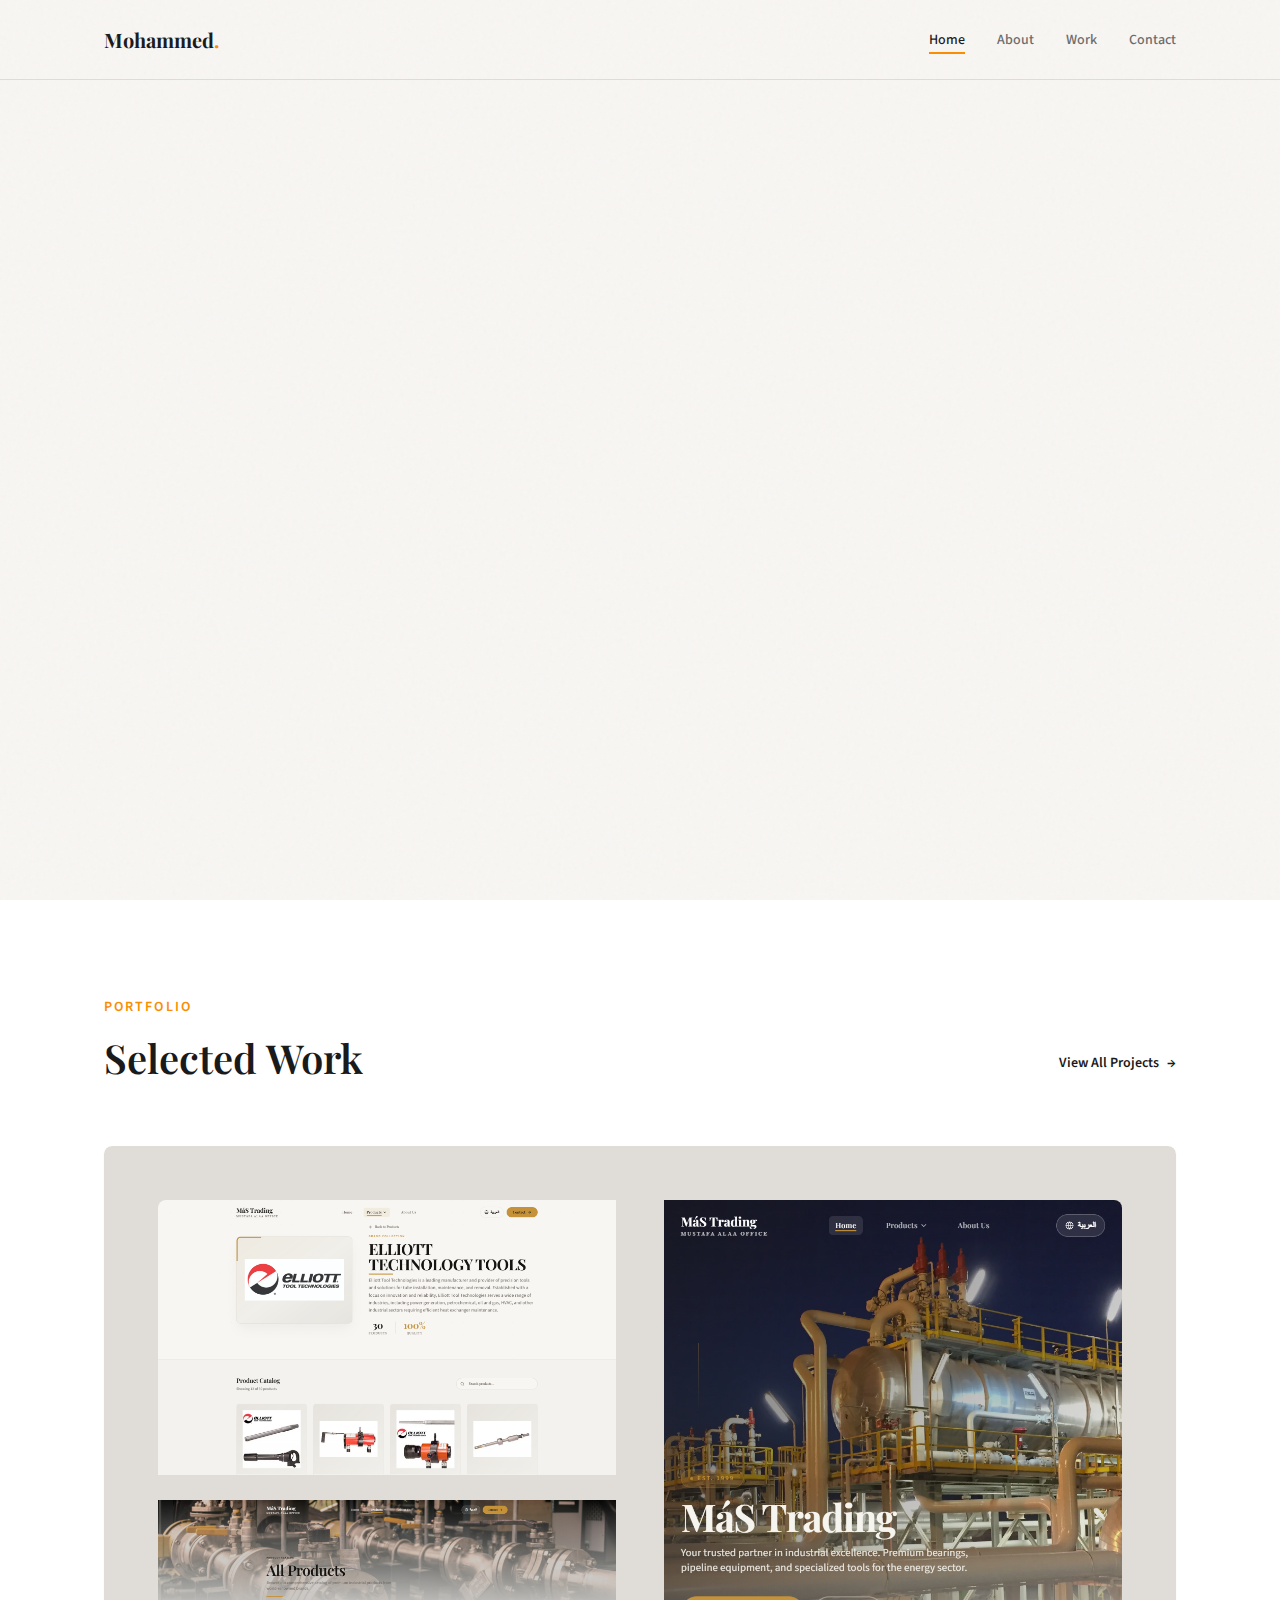
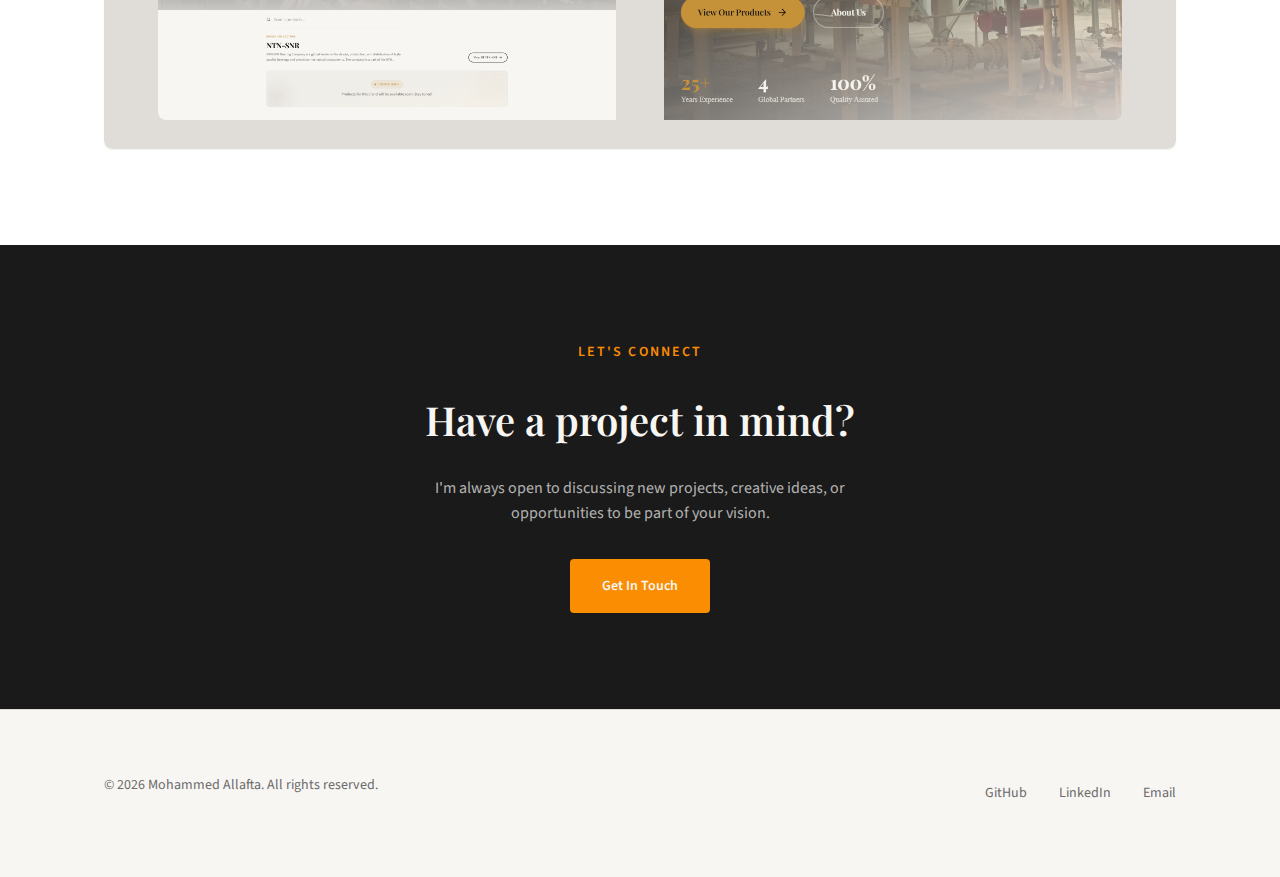
<file: index.html>
<!DOCTYPE html>
<html lang="en">
<head>
  <meta charset="UTF-8">
  <meta name="viewport" content="width=device-width, initial-scale=1.0">
  <meta name="description" content="Frontend Developer crafting digital experiences that matter. View my portfolio of web projects and designs.">
  <title>Mohammed Allafta | Frontend Developer</title>
  <link rel="preconnect" href="https://fonts.googleapis.com">
  <link rel="preconnect" href="https://fonts.gstatic.com" crossorigin>
  <link href="https://fonts.googleapis.com/css2?family=Playfair+Display:wght@400;500;600;700&family=Source+Sans+3:wght@300;400;500;600;700&display=swap" rel="stylesheet">
  <link rel="stylesheet" href="css/normalize.css">
  <link rel="stylesheet" href="css/styles.css">
</head>
<body>
  <a href="#main-content" class="skip-link">Skip to main content</a>
  <header class="header">
    <div class="container header__inner">
      <a href="index.html" class="logo">Mohammed<span>.</span></a>
      <input type="checkbox" id="menu-checkbox" aria-hidden="true">
      <label for="menu-checkbox" class="menu-toggle" aria-label="Toggle navigation menu">
        <span class="menu-toggle__bar"></span>
        <span class="menu-toggle__bar"></span>
        <span class="menu-toggle__bar"></span>
      </label>
      <nav class="nav" aria-label="Main navigation">
        <ul class="nav__list">
          <li><a href="index.html" class="nav__link nav__link--active">Home</a></li>
          <li><a href="about.html" class="nav__link">About</a></li>
          <li><a href="portfolio.html" class="nav__link">Work</a></li>
          <li><a href="contact.html" class="nav__link">Contact</a></li>
        </ul>
      </nav>
    </div>
  </header>
  <main id="main-content">
    <section class="hero">
      <div class="container hero__inner">
        <div class="hero__content">
          <p class="hero__greeting animate-fade-in animate-delay-1">Hi, I'm Mohammed Allafta</p>
          <h1 class="hero__title animate-fade-in animate-delay-2">
            <span>Frontend Developer</span>
            <span>crafting digital</span>
            <span>experiences.</span>
          </h1>
          <p class="hero__subtitle animate-fade-in animate-delay-3">
            I build thoughtful, accessible web experiences with clean code and modern design principles.
          </p>
          <div class="hero__cta animate-fade-in animate-delay-4">
            <a href="portfolio.html" class="btn btn--primary">View My Work</a>
            <a href="contact.html" class="btn btn--outline">Get In Touch</a>
          </div>
        </div>
        <div class="hero__image animate-fade-in animate-delay-3">
          <div class="hero__image-wrapper">
            <svg viewBox="0 0 400 500" fill="none" xmlns="http://www.w3.org/2000/svg" aria-hidden="true">
              <rect width="400" height="500" fill="#e0ddd8"/>
              <circle cx="200" cy="180" r="80" fill="#c4c0ba"/>
              <ellipse cx="200" cy="420" rx="120" ry="140" fill="#c4c0ba"/>
            </svg>
          </div>
        </div>
      </div>
    </section>
    <section class="selected-work">
      <div class="container">
        <header class="section-header">
          <div>
            <p class="section-label">Portfolio</p>
            <h2 class="section-title">Selected Work</h2>
          </div>
          <a href="portfolio.html" class="btn btn--ghost">View All Projects</a>
        </header>
        <div class="portfolio-grid">
          <article class="project-card project-card--featured">
            <div class="project-card__image">
              <div class="image-layout">
                <img src="images/projects/MAS/250x150.png" class="img-top-left">
                <img src="images/projects/MAS/250x120.png" class="img-bottom-left">
                <img src="images/projects/MAS/320x290.png" class="img-right">
              </div>
              <div class="project-card__overlay">
                <span class="project-card__category">Website</span>
                <h3 class="project-card__title">Trading Company</h3>
                <a href="portfolio.html" class="project-card__link">View Project <span aria-hidden="true">&rarr;</span></a>
              </div>
            </div>
          </article>
          <!-- Framtida projekt
          <article class="project-card">
            <div class="project-card__image">
              <svg viewBox="0 0 400 300" fill="none" xmlns="http://www.w3.org/2000/svg" aria-hidden="true">
                <rect width="400" height="300" fill="#e0ddd8"/>
                <rect x="40" y="40" width="320" height="180" rx="8" fill="#c4c0ba"/>
                <rect x="40" y="240" width="150" height="20" rx="4" fill="#c4c0ba"/>
                <text x="200" y="285" text-anchor="middle" fill="#6b6b6b" font-family="sans-serif" font-size="12">Project Preview</text>
              </svg>
              <div class="project-card__overlay">
                <span class="project-card__category">Brand Identity</span>
                <h3 class="project-card__title">Artisan Coffee Co.</h3>
                <a href="#" class="project-card__link">View Project <span aria-hidden="true">&rarr;</span></a>
              </div>
            </div>
          </article>
          <article class="project-card">
            <div class="project-card__image">
              <svg viewBox="0 0 400 300" fill="none" xmlns="http://www.w3.org/2000/svg" aria-hidden="true">
                <rect width="400" height="300" fill="#e0ddd8"/>
                <circle cx="200" cy="130" r="70" fill="#c4c0ba"/>
                <rect x="100" y="220" width="200" height="40" rx="8" fill="#c4c0ba"/>
                <text x="200" y="285" text-anchor="middle" fill="#6b6b6b" font-family="sans-serif" font-size="12">Project Preview</text>
              </svg>
              <div class="project-card__overlay">
                <span class="project-card__category">UI/UX Design</span>
                <h3 class="project-card__title">Fitness Tracker App</h3>
                <a href="#" class="project-card__link">View Project <span aria-hidden="true">&rarr;</span></a>
              </div>
            </div>
          </article>
          -->
        </div>
      </div>
    </section>
    <section class="cta-section">
      <div class="container">
        <p class="section-label">Let's Connect</p>
        <h2>Have a project in mind?</h2>
        <p>I'm always open to discussing new projects, creative ideas, or opportunities to be part of your vision.</p>
        <a href="contact.html" class="btn btn--primary">Get In Touch</a>
      </div>
    </section>
  </main>
  <footer class="footer">
    <div class="container footer__inner">
      <p class="footer__copyright">&copy; 2026 Mohammed Allafta. All rights reserved.</p>
      <nav class="footer__links" aria-label="Footer navigation">
        <a href="https://github.com" class="footer__link" target="_blank" rel="noopener noreferrer">GitHub</a>
        <a href="https://linkedin.com" class="footer__link" target="_blank" rel="noopener noreferrer">LinkedIn</a>
        <a href="mailto:allafta.mohammed@gmail.com" class="footer__link">Email</a>
      </nav>
    </div>
  </footer>
</body>
</html>
</file>
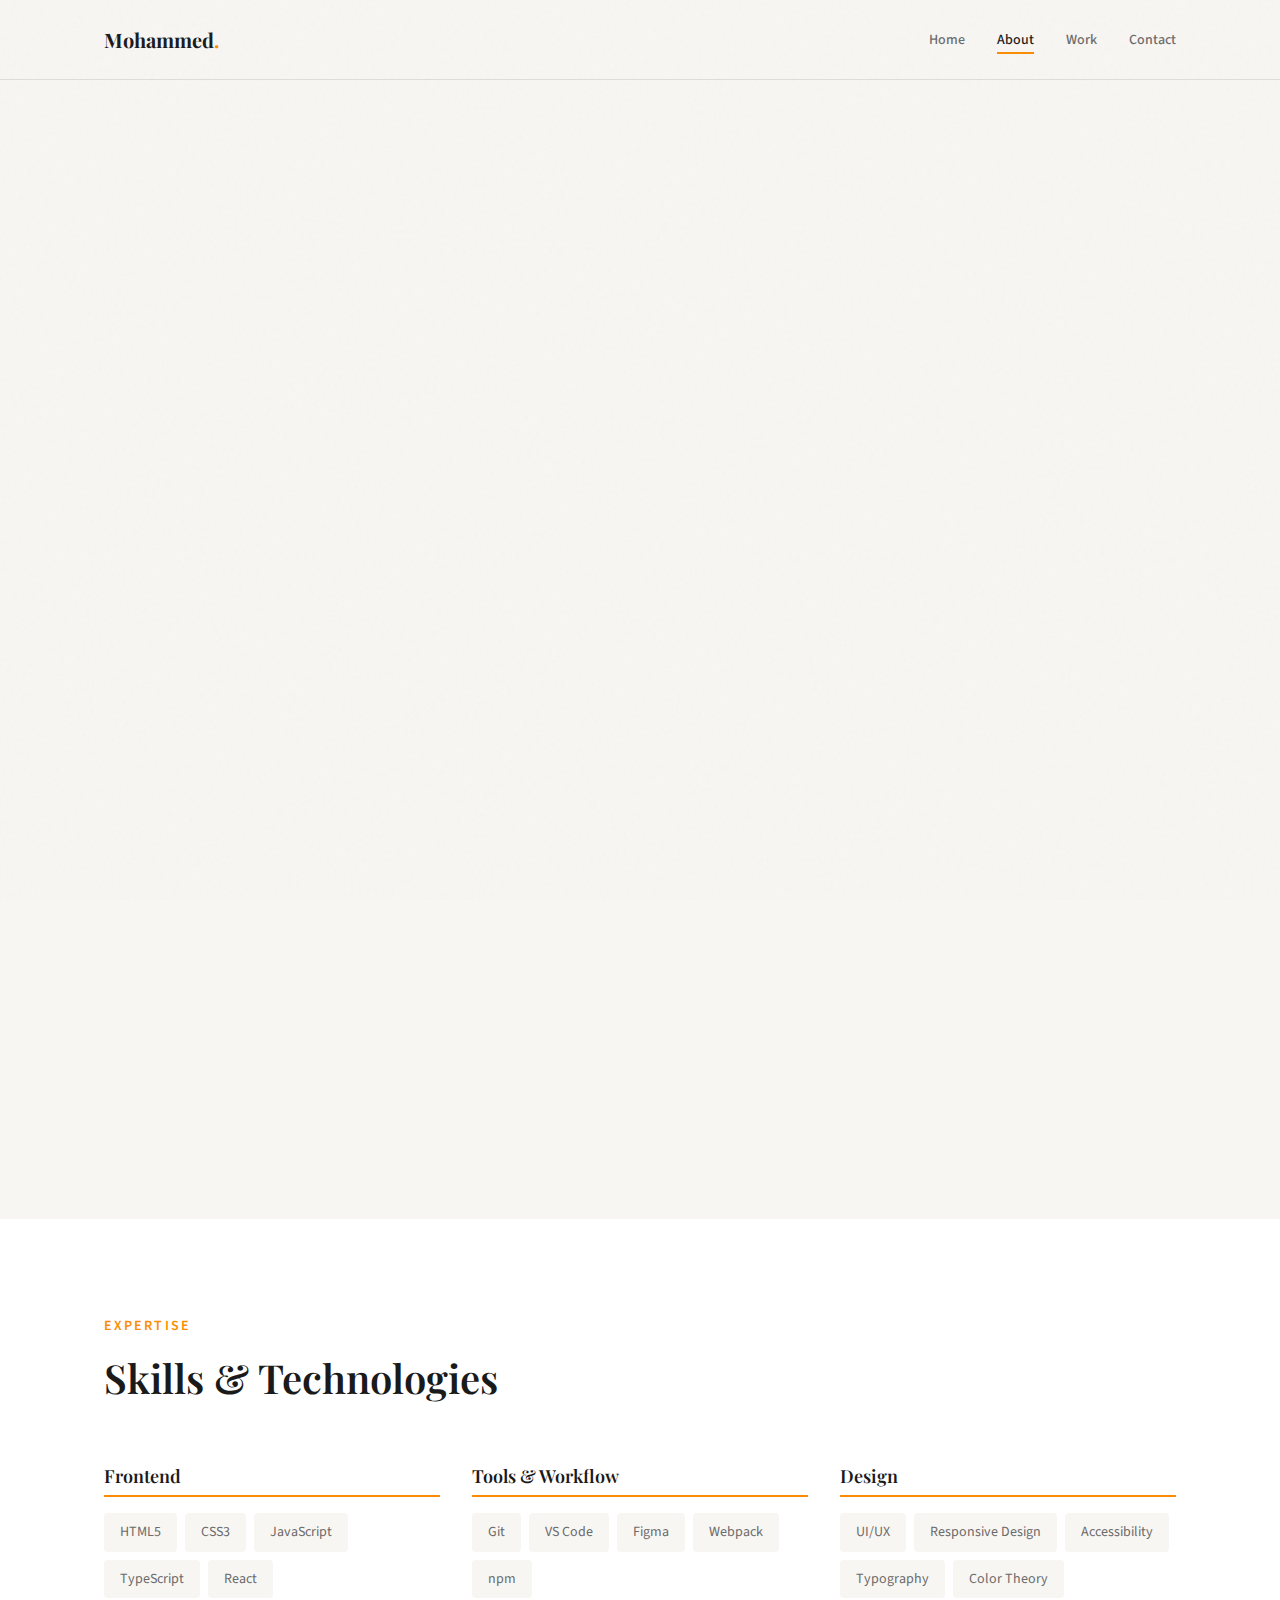
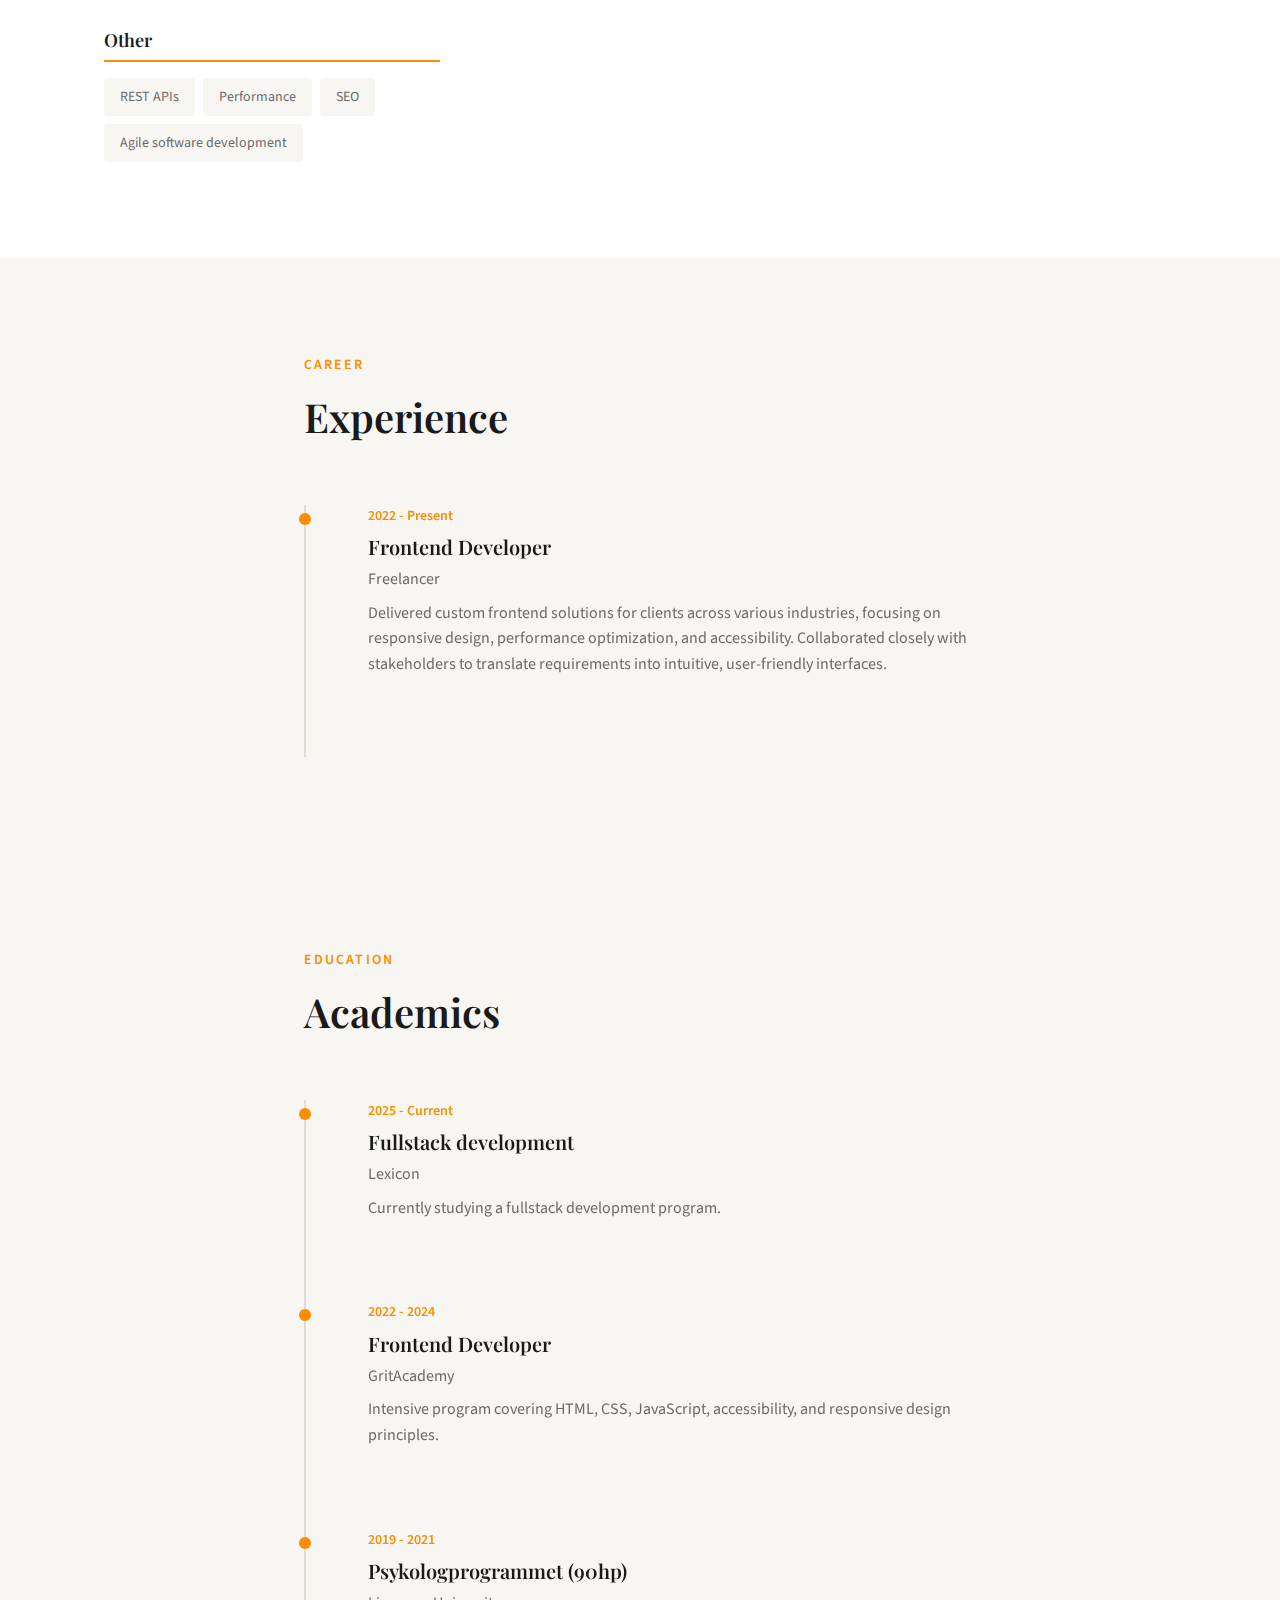
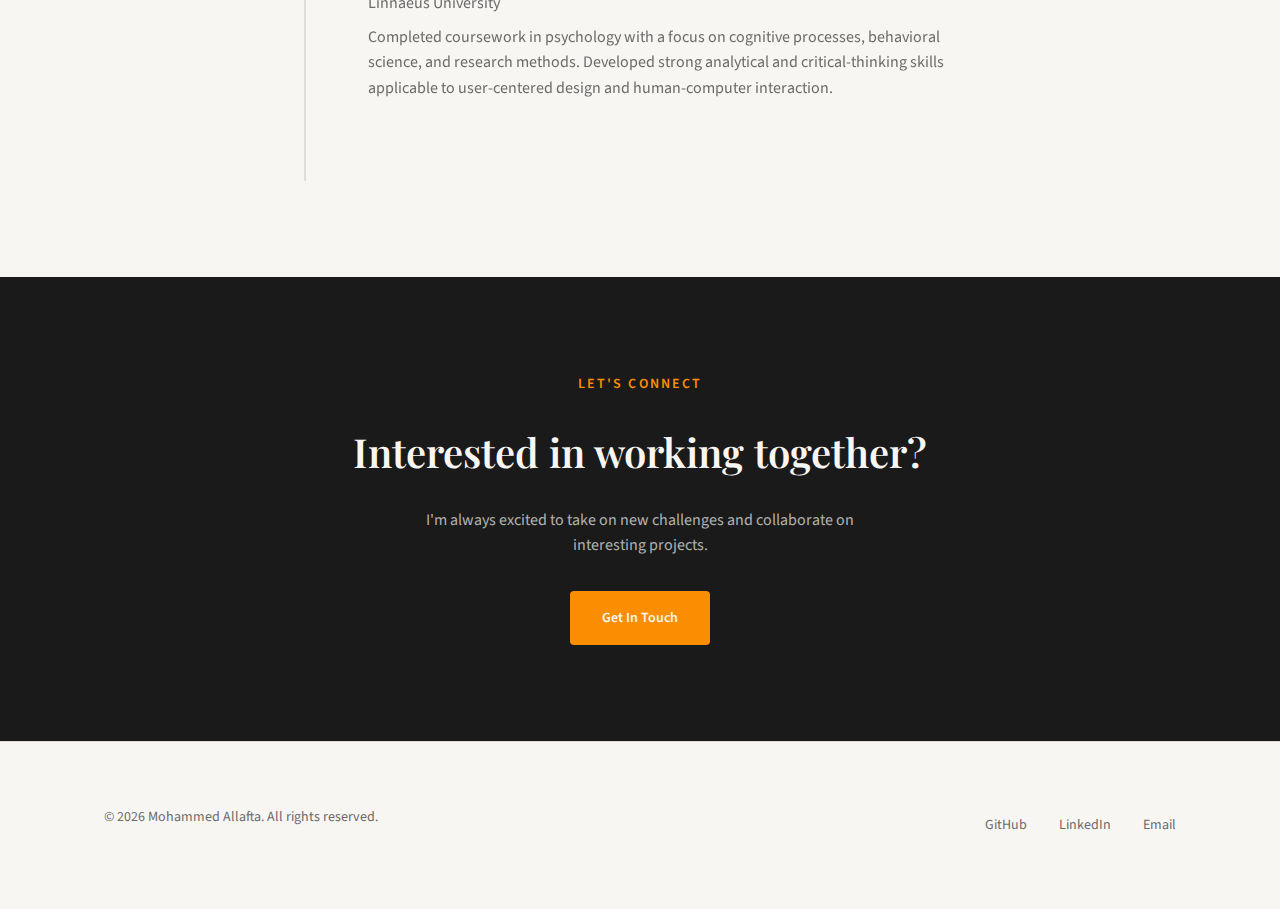
<file: about.html>
<!DOCTYPE html>
<html lang="en">
<head>
  <meta charset="UTF-8">
  <meta name="viewport" content="width=device-width, initial-scale=1.0">
  <meta name="description" content="Learn more about Mohammed Allafta - Frontend Developer with a passion for creating beautiful, accessible web experiences.">
  <title>About | Mohammed Allafta</title>
  <link rel="preconnect" href="https://fonts.googleapis.com">
  <link rel="preconnect" href="https://fonts.gstatic.com" crossorigin>
  <link href="https://fonts.googleapis.com/css2?family=Playfair+Display:wght@400;500;600;700&family=Source+Sans+3:wght@300;400;500;600;700&display=swap" rel="stylesheet">
  <link rel="stylesheet" href="css/normalize.css">
  <link rel="stylesheet" href="css/styles.css">
</head>
<body>
  <a href="#main-content" class="skip-link">Skip to main content</a>
  <header class="header">
    <div class="container header__inner">
      <a href="index.html" class="logo">Mohammed<span>.</span></a>
      <input type="checkbox" id="menu-checkbox" aria-hidden="true">
      <label for="menu-checkbox" class="menu-toggle" aria-label="Toggle navigation menu">
        <span class="menu-toggle__bar"></span>
        <span class="menu-toggle__bar"></span>
        <span class="menu-toggle__bar"></span>
      </label>
      <nav class="nav" aria-label="Main navigation">
        <ul class="nav__list">
          <li><a href="index.html" class="nav__link">Home</a></li>
          <li><a href="about.html" class="nav__link nav__link--active">About</a></li>
          <li><a href="portfolio.html" class="nav__link">Work</a></li>
          <li><a href="contact.html" class="nav__link">Contact</a></li>
        </ul>
      </nav>
    </div>
  </header>
  <main id="main-content">
    <section class="about-hero">
      <div class="container about-hero__inner">
        <div class="about-hero__image animate-fade-in">
          <svg viewBox="0 0 400 500" fill="none" xmlns="http://www.w3.org/2000/svg" aria-hidden="true" style="border-radius: 16px;">
            <rect width="400" height="500" fill="#e0ddd8"/>
            <circle cx="200" cy="180" r="80" fill="#c4c0ba"/>
            <ellipse cx="200" cy="420" rx="120" ry="140" fill="#c4c0ba"/>
          </svg>
        </div>
        <div class="about-hero__content">
          <p class="section-label animate-fade-in">About Me</p>
          <h1 class="animate-fade-in animate-delay-1">I'm Mohammed, a frontend developer based in Malmö.</h1>
          <p class="animate-fade-in animate-delay-2">
            With over 5 years of experience in web development, I specialize in creating responsive,
            accessible, and performant websites that look great and work flawlessly across all devices.
          </p>
          <p class="animate-fade-in animate-delay-3">
            My journey into web development started with a fascination for how design and code come together
            to create interactive experiences. Today, I focus on bridging the gap between technology and human experience,
            ensuring that every pixel is purposeful and every interaction is intuitive.
          </p>
          <p class="animate-fade-in animate-delay-4">
            When I'm not coding, you'll find me exploring local restaurants, enjoying a shisha,
            or experimenting with digital music. I believe that diverse interests fuel creativity
            and bring fresh perspectives to my work.
          </p>
          <div class="mt-lg animate-fade-in animate-delay-5">
            <a href="#" class="btn btn--primary" download>Download Resume</a>
          </div>
        </div>
      </div>
    </section>
    <section class="skills-section">
      <div class="container">
        <p class="section-label">Expertise</p>
        <h2 class="section-title mb-lg">Skills & Technologies</h2>
        <div class="skills-grid">
          <div class="skill-category">
            <h3>Frontend</h3>
            <div class="skill-tags">
              <span class="skill-tag">HTML5</span>
              <span class="skill-tag">CSS3</span>
              <span class="skill-tag">JavaScript</span>
              <span class="skill-tag">TypeScript</span>
              <span class="skill-tag">React</span>
            </div>
          </div>
          <div class="skill-category">
            <h3>Tools & Workflow</h3>
            <div class="skill-tags">
              <span class="skill-tag">Git</span>
              <span class="skill-tag">VS Code</span>
              <span class="skill-tag">Figma</span>
              <span class="skill-tag">Webpack</span>
              <span class="skill-tag">npm</span>
            </div>
          </div>
          <div class="skill-category">
            <h3>Design</h3>
            <div class="skill-tags">
              <span class="skill-tag">UI/UX</span>
              <span class="skill-tag">Responsive Design</span>
              <span class="skill-tag">Accessibility</span>
              <span class="skill-tag">Typography</span>
              <span class="skill-tag">Color Theory</span>
            </div>
          </div>
          <div class="skill-category">
            <h3>Other</h3>
            <div class="skill-tags">
              <span class="skill-tag">REST APIs</span>
              <span class="skill-tag">Performance</span>
              <span class="skill-tag">SEO</span>
              <span class="skill-tag">Agile software development</span>
            </div>
          </div>
        </div>
      </div>
    </section>
    <section class="section">
      <div class="container container--narrow">
        <p class="section-label">Career</p>
        <h2 class="section-title mb-lg">Experience</h2>
        <div class="timeline">
          <div class="timeline-item">
            <p class="timeline-item__date">2022 - Present</p>
            <h3 class="timeline-item__title">Frontend Developer</h3>
            <p class="timeline-item__company">Freelancer</p>
            <p>
              Delivered custom frontend solutions for clients across various industries, focusing on responsive design,
              performance optimization, and accessibility. Collaborated closely with stakeholders to translate requirements
              into intuitive, user-friendly interfaces.
            </p>
          </div>
      </div>
    </section>
    <section class="section">
      <div class="container container--narrow">
        <p class="section-label">Education</p>
        <h2 class="section-title mb-lg">Academics</h2>
        <div class="timeline">
          <div class="timeline-item">
            <p class="timeline-item__date">2025 - Current</p>
            <h3 class="timeline-item__title">Fullstack development</h3>
            <p class="timeline-item__company">Lexicon</p>
            <p>
              Currently studying a fullstack development program.
            </p>
          </div>
          <div class="timeline-item">
            <p class="timeline-item__date">2022 - 2024</p>
            <h3 class="timeline-item__title">Frontend Developer</h3>
            <p class="timeline-item__company">GritAcademy</p>
            <p>
              Intensive program covering HTML, CSS, JavaScript, accessibility, and responsive design principles.
            </p>
          </div>
          <div class="timeline-item">
            <p class="timeline-item__date">2019 - 2021</p>
            <h3 class="timeline-item__title">Psykologprogrammet (90hp)</h3>
            <p class="timeline-item__company">Linnaeus University</p>
            <p>
              Completed coursework in psychology with a focus on cognitive processes, behavioral science,
              and research methods. Developed strong analytical and critical-thinking skills applicable
              to user-centered design and human-computer interaction.
            </p>
          </div>
        </div>
      </div>
    </section>
    <section class="cta-section">
      <div class="container">
        <p class="section-label">Let's Connect</p>
        <h2>Interested in working together?</h2>
        <p>I'm always excited to take on new challenges and collaborate on interesting projects.</p>
        <a href="contact.html" class="btn btn--primary">Get In Touch</a>
      </div>
    </section>
  </main>
  <footer class="footer">
    <div class="container footer__inner">
      <p class="footer__copyright">&copy; 2026 Mohammed Allafta. All rights reserved.</p>
      <nav class="footer__links" aria-label="Footer navigation">
        <a href="https://github.com" class="footer__link" target="_blank" rel="noopener noreferrer">GitHub</a>
        <a href="https://linkedin.com" class="footer__link" target="_blank" rel="noopener noreferrer">LinkedIn</a>
        <a href="mailto:allafta.mohammed@gmail.com" class="footer__link">Email</a>
      </nav>
    </div>
  </footer>
</body>
</html>
</file>
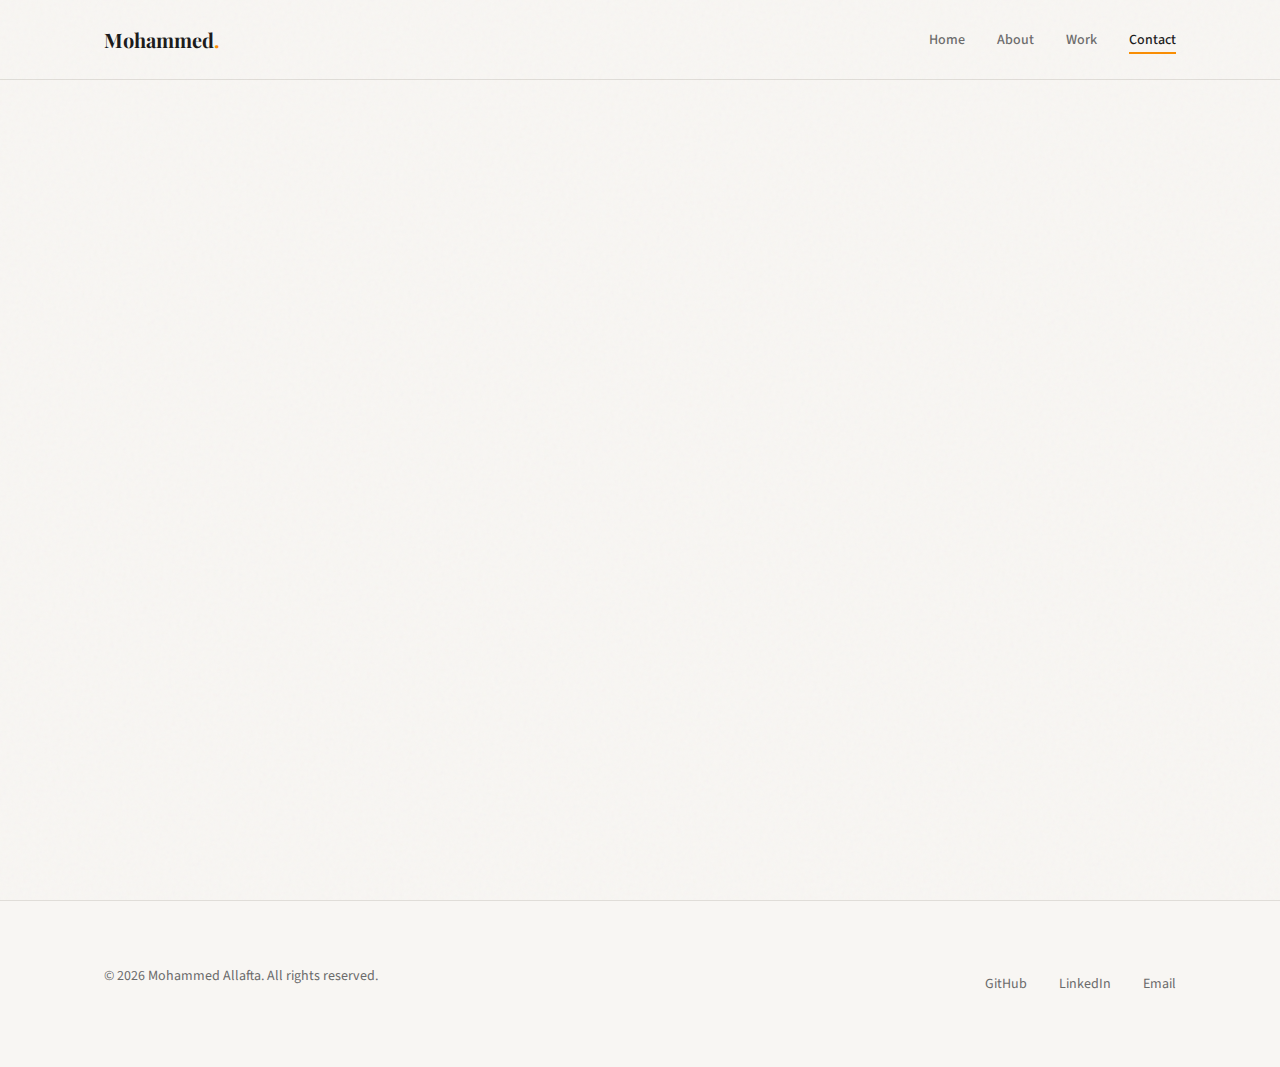
<file: contact.html>
<!DOCTYPE html>
<html lang="en">
<head>
  <meta charset="UTF-8">
  <meta name="viewport" content="width=device-width, initial-scale=1.0">
  <meta name="description" content="Get in touch with Mohammed Allafta for frontend development projects, collaborations, or just to say hello.">
  <title>Contact | Mohammed Allafta</title>
  <link rel="preconnect" href="https://fonts.googleapis.com">
  <link rel="preconnect" href="https://fonts.gstatic.com" crossorigin>
  <link href="https://fonts.googleapis.com/css2?family=Playfair+Display:wght@400;500;600;700&family=Source+Sans+3:wght@300;400;500;600;700&display=swap" rel="stylesheet">
  <link rel="stylesheet" href="css/normalize.css">
  <link rel="stylesheet" href="css/styles.css">
  <link rel="icon" type="image/png" sizes="32x32" href="images/icons/favicon-32x32.png">
  <link rel="icon" type="image/png" sizes="16x16" href="images/icons/favicon-16x16.png">
  <link rel="shortcut icon" href="images/icons/favicon.ico">
  <link rel="apple-touch-icon" sizes="180x180" href="images/icons/apple-touch-icon.png">
  <link rel="manifest" href="images/icons/site.webmanifest">
  <meta name="theme-color" content="#ffffff">
  <link rel="mask-icon" href="images/icons/safari-pinned-tab.svg" color="#5bbad5">
</head>
<body>
  <a href="#main-content" class="skip-link">Skip to main content</a>
  <header class="header">
    <div class="container header__inner">
      <a href="index.html" class="logo">Mohammed<span>.</span></a>
      <input type="checkbox" id="menu-checkbox" aria-hidden="true">
      <label for="menu-checkbox" class="menu-toggle" aria-label="Toggle navigation menu">
        <span class="menu-toggle__bar"></span>
        <span class="menu-toggle__bar"></span>
        <span class="menu-toggle__bar"></span>
      </label>
      <nav class="nav" aria-label="Main navigation">
        <ul class="nav__list">
          <li><a href="index.html" class="nav__link">Home</a></li>
          <li><a href="about.html" class="nav__link">About</a></li>
          <li><a href="portfolio.html" class="nav__link">Work</a></li>
          <li><a href="contact.html" class="nav__link nav__link--active">Contact</a></li>
        </ul>
      </nav>
    </div>
  </header>
  <main id="main-content">
    <section class="contact-hero">
      <div class="container contact-hero__inner">
        <div class="contact-info">
          <p class="section-label animate-fade-in">Contact</p>
          <h1 class="animate-fade-in animate-delay-1">Let's Create Something Together</h1>
          <p class="animate-fade-in animate-delay-2">
            I'm always interested in hearing about new projects, creative ideas, or opportunities to collaborate. Drop me a message and let's chat!
          </p>
        </div>
        <div class="contact-right">
          <div class="contact-details animate-fade-in animate-delay-3">
            <div class="contact-item">
              <svg class="contact-item__icon" viewBox="0 0 24 24" fill="none" stroke="currentColor" stroke-width="2" stroke-linecap="round" stroke-linejoin="round" aria-hidden="true">
                <path d="M4 4h16c1.1 0 2 .9 2 2v12c0 1.1-.9 2-2 2H4c-1.1 0-2-.9-2-2V6c0-1.1.9-2 2-2z"></path>
                <polyline points="22,6 12,13 2,6"></polyline>
              </svg>
              <div>
                <p class="contact-item__label">Email</p>
                <p class="contact-item__value">
                  <a href="mailto:allafta.mohammed@gmail.com">allafta.mohammed@gmail.com</a>
                </p>
              </div>
            </div>
            <div class="contact-item">
              <svg class="contact-item__icon" viewBox="0 0 24 24" fill="none" stroke="currentColor" stroke-width="2" stroke-linecap="round" stroke-linejoin="round" aria-hidden="true">
                <path d="M21 10c0 7-9 13-9 13s-9-6-9-13a9 9 0 0 1 18 0z"></path>
                <circle cx="12" cy="10" r="3"></circle>
              </svg>
              <div>
                <p class="contact-item__label">Location</p>
                <p class="contact-item__value">Malmö</p>
              </div>
            </div>
            <div class="contact-item">
              <svg class="contact-item__icon" viewBox="0 0 24 24" fill="none" stroke="currentColor" stroke-width="2" stroke-linecap="round" stroke-linejoin="round" aria-hidden="true">
                <circle cx="12" cy="12" r="10"></circle>
                <polyline points="12 6 12 12 16 14"></polyline>
              </svg>
              <div>
                <p class="contact-item__label">Availability</p>
                <p class="contact-item__value">Open to freelance projects</p>
              </div>
            </div>
          </div>
          <div class="social-links animate-fade-in animate-delay-4">
            <a href="https://github.com" class="social-link" target="_blank" rel="noopener noreferrer" aria-label="GitHub Profile">
              <svg viewBox="0 0 24 24" fill="currentColor" aria-hidden="true">
                <path d="M12 0c-6.626 0-12 5.373-12 12 0 5.302 3.438 9.8 8.207 11.387.599.111.793-.261.793-.577v-2.234c-3.338.726-4.033-1.416-4.033-1.416-.546-1.387-1.333-1.756-1.333-1.756-1.089-.745.083-.729.083-.729 1.205.084 1.839 1.237 1.839 1.237 1.07 1.834 2.807 1.304 3.492.997.107-.775.418-1.305.762-1.604-2.665-.305-5.467-1.334-5.467-5.931 0-1.311.469-2.381 1.236-3.221-.124-.303-.535-1.524.117-3.176 0 0 1.008-.322 3.301 1.23.957-.266 1.983-.399 3.003-.404 1.02.005 2.047.138 3.006.404 2.291-1.552 3.297-1.23 3.297-1.23.653 1.653.242 2.874.118 3.176.77.84 1.235 1.911 1.235 3.221 0 4.609-2.807 5.624-5.479 5.921.43.372.823 1.102.823 2.222v3.293c0 .319.192.694.801.576 4.765-1.589 8.199-6.086 8.199-11.386 0-6.627-5.373-12-12-12z"/>
              </svg>
            </a>
            <a href="https://linkedin.com" class="social-link" target="_blank" rel="noopener noreferrer" aria-label="LinkedIn Profile">
              <svg viewBox="0 0 24 24" fill="currentColor" aria-hidden="true">
                <path d="M20.447 20.452h-3.554v-5.569c0-1.328-.027-3.037-1.852-3.037-1.853 0-2.136 1.445-2.136 2.939v5.667H9.351V9h3.414v1.561h.046c.477-.9 1.637-1.85 3.37-1.85 3.601 0 4.267 2.37 4.267 5.455v6.286zM5.337 7.433c-1.144 0-2.063-.926-2.063-2.065 0-1.138.92-2.063 2.063-2.063 1.14 0 2.064.925 2.064 2.063 0 1.139-.925 2.065-2.064 2.065zm1.782 13.019H3.555V9h3.564v11.452zM22.225 0H1.771C.792 0 0 .774 0 1.729v20.542C0 23.227.792 24 1.771 24h20.451C23.2 24 24 23.227 24 22.271V1.729C24 .774 23.2 0 22.222 0h.003z"/>
              </svg>
            </a>
            <a href="https://twitter.com" class="social-link" target="_blank" rel="noopener noreferrer" aria-label="Twitter Profile">
              <svg viewBox="0 0 24 24" fill="currentColor" aria-hidden="true">
                <path d="M18.244 2.25h3.308l-7.227 8.26 8.502 11.24H16.17l-5.214-6.817L4.99 21.75H1.68l7.73-8.835L1.254 2.25H8.08l4.713 6.231zm-1.161 17.52h1.833L7.084 4.126H5.117z"/>
              </svg>
            </a>
            <a href="https://dribbble.com" class="social-link" target="_blank" rel="noopener noreferrer" aria-label="Dribbble Profile">
              <svg viewBox="0 0 24 24" fill="currentColor" aria-hidden="true">
                <path d="M12 24C5.385 24 0 18.615 0 12S5.385 0 12 0s12 5.385 12 12-5.385 12-12 12zm10.12-10.358c-.35-.11-3.17-.953-6.384-.438 1.34 3.684 1.887 6.684 1.992 7.308 2.3-1.555 3.936-4.02 4.392-6.87zm-6.115 7.808c-.153-.9-.75-4.032-2.19-7.77l-.066.02c-5.79 2.015-7.86 6.025-8.04 6.4 1.73 1.358 3.92 2.166 6.29 2.166 1.42 0 2.77-.29 4-.814zm-11.62-2.58c.232-.4 3.045-5.055 8.332-6.765.135-.045.27-.084.405-.12-.26-.585-.54-1.167-.832-1.74C7.17 11.775 2.206 11.71 1.756 11.7l-.004.312c0 2.633.998 5.037 2.634 6.855zm-2.42-8.955c.46.008 4.683.026 9.477-1.248-1.698-3.018-3.53-5.558-3.8-5.928-2.868 1.35-5.01 3.99-5.676 7.17zM9.6 2.052c.282.38 2.145 2.914 3.822 6 3.645-1.365 5.19-3.44 5.373-3.702-1.81-1.61-4.19-2.586-6.795-2.586-.825 0-1.63.1-2.4.285zm10.335 3.483c-.218.29-1.935 2.493-5.724 4.04.24.49.47.985.68 1.486.08.18.15.36.22.53 3.41-.43 6.8.26 7.14.33-.02-2.42-.88-4.64-2.31-6.38z"/>
              </svg>
            </a>
          </div>
        </div>
      </div>
    </section>
  </main>
  <footer class="footer">
    <div class="container footer__inner">
      <p class="footer__copyright">&copy; 2026 Mohammed Allafta. All rights reserved.</p>
      <nav class="footer__links" aria-label="Footer navigation">
        <a href="https://github.com" class="footer__link" target="_blank" rel="noopener noreferrer">GitHub</a>
        <a href="https://linkedin.com" class="footer__link" target="_blank" rel="noopener noreferrer">LinkedIn</a>
        <a href="mailto:allafta.mohammed@gmail.com" class="footer__link">Email</a>
      </nav>
    </div>
  </footer>
</body>
</html>
</file>
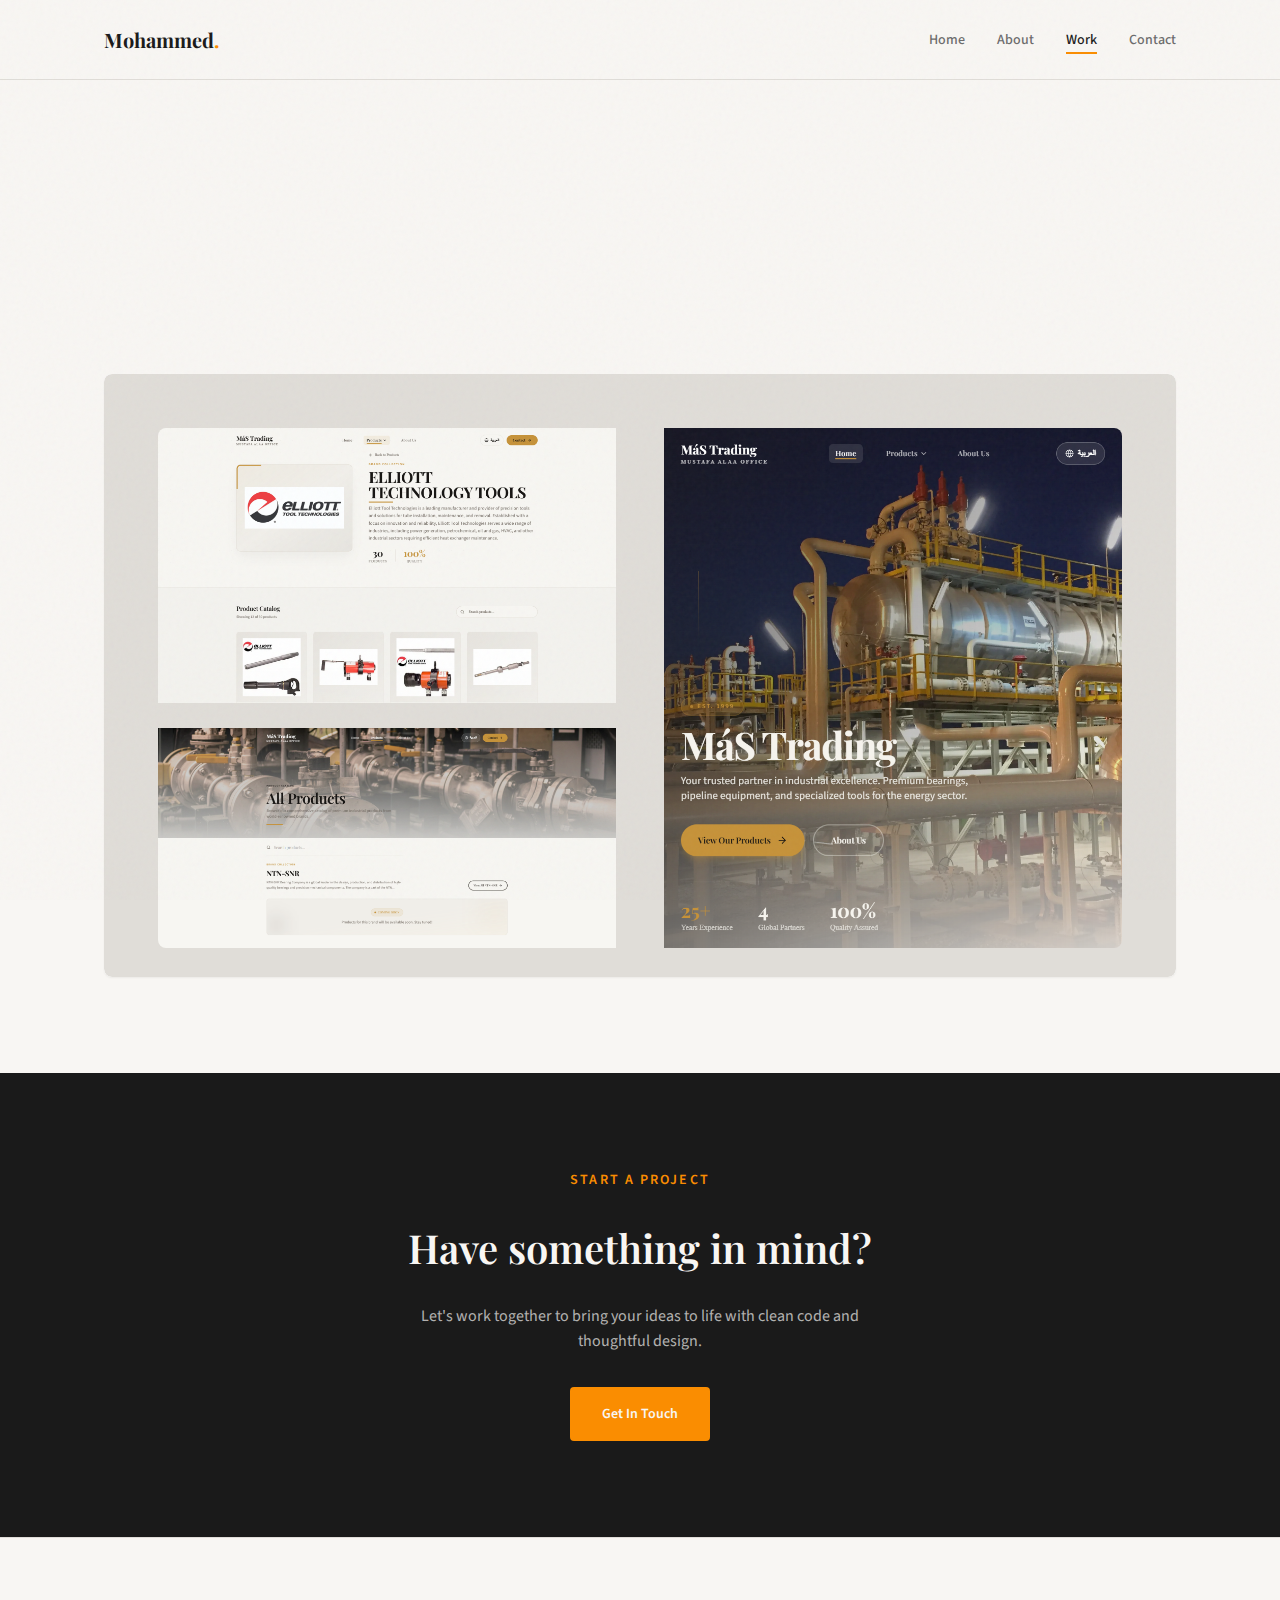
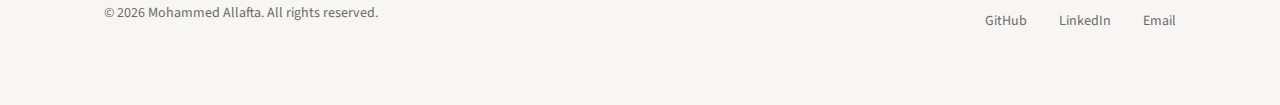
<file: portfolio.html>
<!DOCTYPE html>
<html lang="en">
<head>
  <meta charset="UTF-8">
  <meta name="viewport" content="width=device-width, initial-scale=1.0">
  <meta name="description" content="Explore my portfolio of frontend development projects, including web applications, brand identities, and UI/UX designs.">
  <title>Work | Mohammed Allafta</title>
  <link rel="preconnect" href="https://fonts.googleapis.com">
  <link rel="preconnect" href="https://fonts.gstatic.com" crossorigin>
  <link href="https://fonts.googleapis.com/css2?family=Playfair+Display:wght@400;500;600;700&family=Source+Sans+3:wght@300;400;500;600;700&display=swap" rel="stylesheet">
  <link rel="stylesheet" href="css/normalize.css">
  <link rel="stylesheet" href="css/styles.css">
</head>
<body>
  <a href="#main-content" class="skip-link">Skip to main content</a>
  <header class="header">
    <div class="container header__inner">
      <a href="index.html" class="logo">Mohammed<span>.</span></a>
      <input type="checkbox" id="menu-checkbox" aria-hidden="true">
      <label for="menu-checkbox" class="menu-toggle" aria-label="Toggle navigation menu">
        <span class="menu-toggle__bar"></span>
        <span class="menu-toggle__bar"></span>
        <span class="menu-toggle__bar"></span>
      </label>
      <nav class="nav" aria-label="Main navigation">
        <ul class="nav__list">
          <li><a href="index.html" class="nav__link">Home</a></li>
          <li><a href="about.html" class="nav__link">About</a></li>
          <li><a href="portfolio.html" class="nav__link nav__link--active">Work</a></li>
          <li><a href="contact.html" class="nav__link">Contact</a></li>
        </ul>
      </nav>
    </div>
  </header>
  <main id="main-content">
    <section class="portfolio-hero">
      <div class="container">
        <p class="section-label animate-fade-in">Portfolio</p>
        <h1 class="animate-fade-in animate-delay-1">My Work</h1>
        <!-- För framtida användning
        <p class="animate-fade-in animate-delay-2">A selection of projects I've worked on, ranging from web applications to brand identities.</p>
         -->
      </div>
    </section>
    <section class="section" style="padding-top: 0;">
      <div class="container">
        <!-- För framtida användning
        <div class="portfolio-filter">
          <button class="filter-btn filter-btn--active" aria-pressed="true">All</button>
          <button class="filter-btn" aria-pressed="false">Web Apps</button>
          <button class="filter-btn" aria-pressed="false">Websites</button>
          <button class="filter-btn" aria-pressed="false">UI/UX</button>
        </div>
        -->
        <div class="portfolio-grid">
          <article class="project-card project-card--featured">
            <div class="project-card__image">
              <div class="image-layout">
                <img src="images/projects/MAS/250x150.png" class="img-top-left">
                <img src="images/projects/MAS/250x120.png" class="img-bottom-left">
                <img src="images/projects/MAS/320x290.png" class="img-right">
              </div>
              <div class="project-card__overlay">
                <span class="project-card__category">Website</span>
                <h3 class="project-card__title">Trading Company</h3>
                <a href="https://mustafa-alaa.com/" class="project-card__link" target="_href">View Project <span aria-hidden="true">&rarr;</span></a>
              </div>
            </div>
          </article>
          <!-- Framtida projekt
          <article class="project-card">
            <div class="project-card__image">
              <svg viewBox="0 0 400 300" fill="none" xmlns="http://www.w3.org/2000/svg" aria-hidden="true">
                <rect width="400" height="300" fill="#e0ddd8"/>
                <rect x="40" y="40" width="320" height="180" rx="8" fill="#c4c0ba"/>
                <rect x="40" y="240" width="150" height="20" rx="4" fill="#c4c0ba"/>
                <text x="200" y="285" text-anchor="middle" fill="#6b6b6b" font-family="sans-serif" font-size="12">Artisan Coffee Co.</text>
              </svg>
              <div class="project-card__overlay">
                <span class="project-card__category">Brand Identity</span>
                <h3 class="project-card__title">Artisan Coffee Co.</h3>
                <a href="#" class="project-card__link">View Project <span aria-hidden="true">&rarr;</span></a>
              </div>
            </div>
          </article>
          <article class="project-card">
            <div class="project-card__image">
              <svg viewBox="0 0 400 300" fill="none" xmlns="http://www.w3.org/2000/svg" aria-hidden="true">
                <rect width="400" height="300" fill="#e0ddd8"/>
                <circle cx="200" cy="130" r="70" fill="#c4c0ba"/>
                <rect x="100" y="220" width="200" height="40" rx="8" fill="#c4c0ba"/>
                <text x="200" y="285" text-anchor="middle" fill="#6b6b6b" font-family="sans-serif" font-size="12">Fitness Tracker</text>
              </svg>
              <div class="project-card__overlay">
                <span class="project-card__category">UI/UX Design</span>
                <h3 class="project-card__title">Fitness Tracker App</h3>
                <a href="#" class="project-card__link">View Project <span aria-hidden="true">&rarr;</span></a>
              </div>
            </div>
          </article>
          <article class="project-card">
            <div class="project-card__image">
              <svg viewBox="0 0 400 300" fill="none" xmlns="http://www.w3.org/2000/svg" aria-hidden="true">
                <rect width="400" height="300" fill="#e0ddd8"/>
                <rect x="40" y="60" width="140" height="180" rx="8" fill="#c4c0ba"/>
                <rect x="200" y="60" width="160" height="85" rx="8" fill="#c4c0ba"/>
                <rect x="200" y="160" width="160" height="85" rx="8" fill="#c4c0ba"/>
                <text x="200" y="285" text-anchor="middle" fill="#6b6b6b" font-family="sans-serif" font-size="12">Real Estate Platform</text>
              </svg>
              <div class="project-card__overlay">
                <span class="project-card__category">Web Application</span>
                <h3 class="project-card__title">Real Estate Platform</h3>
                <a href="#" class="project-card__link">View Project <span aria-hidden="true">&rarr;</span></a>
              </div>
            </div>
          </article>
          <article class="project-card">
            <div class="project-card__image">
              <svg viewBox="0 0 400 300" fill="none" xmlns="http://www.w3.org/2000/svg" aria-hidden="true">
                <rect width="400" height="300" fill="#e0ddd8"/>
                <rect x="60" y="50" width="280" height="160" rx="8" fill="#c4c0ba"/>
                <circle cx="100" cy="240" r="25" fill="#c4c0ba"/>
                <rect x="140" y="225" width="200" height="12" rx="4" fill="#c4c0ba"/>
                <rect x="140" y="245" width="140" height="12" rx="4" fill="#c4c0ba"/>
                <text x="200" y="290" text-anchor="middle" fill="#6b6b6b" font-family="sans-serif" font-size="12">Travel Blog</text>
              </svg>
              <div class="project-card__overlay">
                <span class="project-card__category">Website</span>
                <h3 class="project-card__title">Wanderlust Travel Blog</h3>
                <a href="#" class="project-card__link">View Project <span aria-hidden="true">&rarr;</span></a>
              </div>
            </div>
          </article>
          <article class="project-card project-card--featured">
            <div class="project-card__image">
              <svg viewBox="0 0 800 450" fill="none" xmlns="http://www.w3.org/2000/svg" aria-hidden="true">
                <rect width="800" height="450" fill="#e0ddd8"/>
                <rect x="80" y="60" width="640" height="280" rx="12" fill="#c4c0ba"/>
                <circle cx="200" cy="390" r="30" fill="#c4c0ba"/>
                <circle cx="280" cy="390" r="30" fill="#c4c0ba"/>
                <circle cx="360" cy="390" r="30" fill="#c4c0ba"/>
                <rect x="440" y="370" width="200" height="40" rx="8" fill="#c4c0ba"/>
                <text x="400" y="430" fill="#6b6b6b" font-family="sans-serif" font-size="14">Music Streaming Service</text>
              </svg>
              <div class="project-card__overlay">
                <span class="project-card__category">Web Application</span>
                <h3 class="project-card__title">Music Streaming Service</h3>
                <a href="#" class="project-card__link">View Project <span aria-hidden="true">&rarr;</span></a>
              </div>
            </div>
          </article>
          <article class="project-card">
            <div class="project-card__image">
              <svg viewBox="0 0 400 300" fill="none" xmlns="http://www.w3.org/2000/svg" aria-hidden="true">
                <rect width="400" height="300" fill="#e0ddd8"/>
                <rect x="50" y="40" width="300" height="50" rx="8" fill="#c4c0ba"/>
                <rect x="50" y="110" width="140" height="140" rx="8" fill="#c4c0ba"/>
                <rect x="210" y="110" width="140" height="65" rx="8" fill="#c4c0ba"/>
                <rect x="210" y="185" width="140" height="65" rx="8" fill="#c4c0ba"/>
                <text x="200" y="285" text-anchor="middle" fill="#6b6b6b" font-family="sans-serif" font-size="12">Recipe Finder</text>
              </svg>
              <div class="project-card__overlay">
                <span class="project-card__category">UI/UX Design</span>
                <h3 class="project-card__title">Recipe Finder App</h3>
                <a href="#" class="project-card__link">View Project <span aria-hidden="true">&rarr;</span></a>
              </div>
            </div>
          </article>
          <article class="project-card">
            <div class="project-card__image">
              <svg viewBox="0 0 400 300" fill="none" xmlns="http://www.w3.org/2000/svg" aria-hidden="true">
                <rect width="400" height="300" fill="#e0ddd8"/>
                <polygon points="200,40 350,140 350,240 200,260 50,240 50,140" fill="#c4c0ba"/>
                <text x="200" y="285" text-anchor="middle" fill="#6b6b6b" font-family="sans-serif" font-size="12">Architecture Studio</text>
              </svg>
              <div class="project-card__overlay">
                <span class="project-card__category">Website</span>
                <h3 class="project-card__title">Architecture Studio</h3>
                <a href="#" class="project-card__link">View Project <span aria-hidden="true">&rarr;</span></a>
              </div>
            </div>
          </article>
        -->
        </div>
      </div>
    </section>
    <section class="cta-section">
      <div class="container">
        <p class="section-label">Start a Project</p>
        <h2>Have something in mind?</h2>
        <p>Let's work together to bring your ideas to life with clean code and thoughtful design.</p>
        <a href="contact.html" class="btn btn--primary">Get In Touch</a>
      </div>
    </section>
  </main>
  <footer class="footer">
    <div class="container footer__inner">
      <p class="footer__copyright">&copy; 2026 Mohammed Allafta. All rights reserved.</p>
      <nav class="footer__links" aria-label="Footer navigation">
        <a href="https://github.com" class="footer__link" target="_blank" rel="noopener noreferrer">GitHub</a>
        <a href="https://linkedin.com" class="footer__link" target="_blank" rel="noopener noreferrer">LinkedIn</a>
        <a href="mailto:allafta.mohammed@gmail.com" class="footer__link">Email</a>
      </nav>
    </div>
  </footer>
</body>
</html>
</file>
<file: css/styles.css>
:root {
    --color-ink: #1a1a1a;
    --color-paper: #f8f6f3;
    --color-accent: #fa8d01;
    --color-accent-dark: #d47901;
    --color-muted: #6b6b6b;
    --color-border: #e0ddd8;
    --color-white: #ffffff;
    --color-overlay: rgba(26, 26, 26, 0.85);
    --font-display: 'Playfair Display', Georgia, serif;
    --font-body: 'Source Sans 3', -apple-system, BlinkMacSystemFont, sans-serif;
    --text-xs: 0.75rem;
    --text-sm: 0.875rem;
    --text-base: 1rem;
    --text-lg: 1.125rem;
    --text-xl: 1.25rem;
    --text-2xl: 1.5rem;
    --text-3xl: 2rem;
    --text-4xl: 2.5rem;
    --text-5xl: 3rem;
    --text-6xl: 4rem;
    --text-hero: clamp(2.5rem, 8vw, 5rem);
    --spacing-xs: 0.5rem;
    --spacing-sm: 1rem;
    --spacing-md: 2rem;
    --spacing-lg: 4rem;
    --spacing-xl: 6rem;
    --spacing-2xl: 8rem;
    --container-max: 1200px;
    --container-narrow: 800px;
    --header-height: 80px;
    --transition-fast: 150ms ease;
    --transition-base: 300ms ease;
    --transition-slow: 500ms ease;
    --shadow-sm: 0 1px 2px rgba(0, 0, 0, 0.05);
    --shadow-md: 0 4px 6px rgba(0, 0, 0, 0.07);
    --shadow-lg: 0 10px 25px rgba(0, 0, 0, 0.1);
    --radius-sm: 4px;
    --radius-md: 8px;
    --radius-lg: 16px;
}

body {
    font-family: var(--font-body);
    font-size: var(--text-base);
    color: var(--color-ink);
    background-color: var(--color-paper);
    line-height: 1.6;
}

body::before {
    content: '';
    position: fixed;
    top: 0;
    left: 0;
    width: 100%;
    height: 100%;
    pointer-events: none;
    opacity: 0.035;
    z-index: 9999;
    background-image: url("data:image/svg+xml,%3Csvg viewBox='0 0 256 256' xmlns='http://www.w3.org/2000/svg'%3E%3Cfilter id='noise'%3E%3CfeTurbulence type='fractalNoise' baseFrequency='0.85' numOctaves='4' stitchTiles='stitch'/%3E%3C/filter%3E%3Crect width='100%25' height='100%25' filter='url(%23noise)'/%3E%3C/svg%3E");
}

.skip-link {
    position: absolute;
    top: -100%;
    left: 50%;
    transform: translateX(-50%);
    background: var(--color-ink);
    color: var(--color-paper);
    padding: var(--spacing-xs) var(--spacing-sm);
    z-index: 10000;
    transition: top var(--transition-fast);
}

.skip-link:focus {
    top: var(--spacing-sm);
}

h1, h2, h3, h4, h5, h6 {
    font-family: var(--font-display);
    font-weight: 600;
    line-height: 1.2;
    color: var(--color-ink);
}

h1 {
    font-size: var(--text-hero);
}

h2 {
    font-size: var(--text-4xl);
}

h3 {
    font-size: var(--text-2xl);
}

h4 {
    font-size: var(--text-xl);
}

p {
    margin-bottom: var(--spacing-sm);
    color: var(--color-muted);
}

.lead {
    font-size: var(--text-lg);
    line-height: 1.7;
}

.section-label {
    font-family: var(--font-body);
    font-size: var(--text-sm);
    font-weight: 600;
    text-transform: uppercase;
    letter-spacing: 0.15em;
    color: var(--color-accent);
    margin-bottom: var(--spacing-sm);
}

.container {
    width: 100%;
    max-width: var(--container-max);
    margin: 0 auto;
    padding: 0 var(--spacing-md);
}

.container--narrow {
    max-width: var(--container-narrow);
}

main {
    min-height: calc(100vh - var(--header-height));
}

section {
    padding: var(--spacing-xl) 0;
}

.grid {
    display: grid;
    gap: var(--spacing-md);
}

.grid--2 {
    grid-template-columns: repeat(2, 1fr);
}

.grid--3 {
    grid-template-columns: repeat(3, 1fr);
}

.grid--auto {
    grid-template-columns: repeat(auto-fit, minmax(300px, 1fr));
}

.header {
    position: fixed;
    top: 0;
    left: 0;
    right: 0;
    height: var(--header-height);
    background: var(--color-paper);
    z-index: 1000;
    border-bottom: 1px solid var(--color-border);
}

.header__inner {
    display: flex;
    align-items: center;
    justify-content: space-between;
    height: 100%;
}

.logo {
    font-family: var(--font-display);
    font-size: var(--text-xl);
    font-weight: 700;
    color: var(--color-ink);
}

.logo span {
    color: var(--color-accent);
}

.nav__list {
    display: flex;
    gap: var(--spacing-md);
}

.nav__link {
    font-size: var(--text-sm);
    font-weight: 500;
    color: var(--color-muted);
    transition: color var(--transition-fast);
    position: relative;
}

.nav__link::after {
    content: '';
    position: absolute;
    bottom: -4px;
    left: 0;
    width: 0;
    height: 2px;
    background: var(--color-accent);
    transition: width var(--transition-base);
}

.nav__link:hover,
.nav__link--active {
    color: var(--color-ink);
}

.nav__link:hover::after,
.nav__link--active::after {
    width: 100%;
}

.menu-toggle {
    display: none;
    flex-direction: column;
    gap: 5px;
    padding: var(--spacing-xs);
    cursor: pointer;
}

.menu-toggle__bar {
    width: 24px;
    height: 2px;
    background: var(--color-ink);
    transition: transform var(--transition-base), opacity var(--transition-base);
}

#menu-checkbox {
    display: none;
}

.btn {
    display: inline-flex;
    align-items: center;
    gap: var(--spacing-xs);
    padding: var(--spacing-sm) var(--spacing-md);
    font-family: var(--font-body);
    font-size: var(--text-sm);
    font-weight: 600;
    border-radius: var(--radius-sm);
    transition: all var(--transition-base);
    cursor: pointer;
}

.btn--primary {
    background: var(--color-ink);
    color: var(--color-paper);
}

.btn--primary:hover {
    background: var(--color-accent);
    transform: translateY(-2px);
}

.btn--outline {
    background: transparent;
    color: var(--color-ink);
    border: 2px solid var(--color-ink);
}

.btn--outline:hover {
    background: var(--color-ink);
    color: var(--color-paper);
}

.btn--ghost {
    background: transparent;
    color: var(--color-ink);
    padding: var(--spacing-xs) 0;
}

.btn--ghost:hover {
    color: var(--color-accent);
}

.btn--ghost::after {
    content: '\2192';
    transition: transform var(--transition-fast);
}

.btn--ghost:hover::after {
    transform: translateX(4px);
}

.project-card {
    position: relative;
    overflow: hidden;
    border-radius: var(--radius-md);
    background: var(--color-white);
    box-shadow: var(--shadow-sm);
    transition: transform var(--transition-base), box-shadow var(--transition-base);
}

.project-card:hover {
    transform: translateY(-8px);
    box-shadow: var(--shadow-lg);
}

.project-card__image {
    position: relative;
    aspect-ratio: 4/3;
    overflow: hidden;
}

.project-card__image img {
    width: 100%;
    height: 100%;
    object-fit: cover;
    transition: transform var(--transition-slow);
}

.project-card:hover .project-card__image img {
    transform: scale(1.08);
}

.project-card__overlay {
    position: absolute;
    inset: 0;
    background: var(--color-overlay);
    display: flex;
    flex-direction: column;
    justify-content: flex-end;
    padding: var(--spacing-md);
    opacity: 0;
    transition: opacity var(--transition-base);
}

.project-card:hover .project-card__overlay {
    opacity: 1;
}

.project-card__category {
    font-size: var(--text-xs);
    text-transform: uppercase;
    letter-spacing: 0.1em;
    color: var(--color-accent);
    margin-bottom: var(--spacing-xs);
}

.project-card__title {
    font-family: var(--font-display);
    font-size: var(--text-xl);
    color: var(--color-white);
    margin-bottom: var(--spacing-sm);
}

.project-card__link {
    color: var(--color-white);
    font-size: var(--text-sm);
    font-weight: 500;
    display: inline-flex;
    align-items: center;
    gap: var(--spacing-xs);
}

.project-card__link:hover {
    color: var(--color-accent);
}

.project-card--featured {
    grid-column: span 2;
}

.project-card--featured .project-card__image {
    aspect-ratio: 16/9;
}

.form-group {
    margin-bottom: var(--spacing-md);
}

.form-label {
    display: block;
    font-size: var(--text-sm);
    font-weight: 500;
    color: var(--color-ink);
    margin-bottom: var(--spacing-xs);
}

.form-input,
.form-textarea {
    width: 100%;
    padding: var(--spacing-sm);
    font-family: var(--font-body);
    font-size: var(--text-base);
    color: var(--color-ink);
    background: var(--color-white);
    border: 1px solid var(--color-border);
    border-radius: var(--radius-sm);
    transition: border-color var(--transition-fast), box-shadow var(--transition-fast);
}

.form-input:focus,
.form-textarea:focus {
    outline: none;
    border-color: var(--color-accent);
    box-shadow: 0 0 0 3px rgba(232, 93, 4, 0.1);
}

.form-textarea {
    min-height: 150px;
    resize: vertical;
}

.hero {
    min-height: 100vh;
    display: flex;
    align-items: center;
    padding-top: var(--header-height);
}

.hero__inner {
    display: grid;
    grid-template-columns: 1fr 1fr;
    gap: var(--spacing-lg);
    align-items: center;
}

.hero__content {
    padding-right: var(--spacing-lg);
}

.hero__greeting {
    font-family: var(--font-body);
    font-size: var(--text-lg);
    color: var(--color-muted);
    margin-bottom: var(--spacing-xs);
}

.hero__title {
    margin-bottom: var(--spacing-md);
}

.hero__title span {
    display: block;
}

.hero__subtitle {
    font-size: var(--text-xl);
    color: var(--color-muted);
    margin-bottom: var(--spacing-md);
    max-width: 500px;
}

.hero__cta {
    display: flex;
    gap: var(--spacing-sm);
    flex-wrap: wrap;
}

.hero__image {
    position: relative;
}

.hero__image-wrapper {
    position: relative;
    border-radius: var(--radius-lg);
    overflow: hidden;
    aspect-ratio: 4/5;
}

.hero__image-wrapper img {
    width: 100%;
    height: 100%;
    object-fit: cover;
}

.hero__image-wrapper::before {
    content: '';
    position: absolute;
    top: -20px;
    right: -20px;
    width: 100px;
    height: 100px;
    border: 3px solid var(--color-accent);
    border-radius: 50%;
    z-index: -1;
}

.hero__image-wrapper::after {
    content: '';
    position: absolute;
    bottom: -30px;
    left: -30px;
    width: 150px;
    height: 150px;
    background: var(--color-accent);
    opacity: 0.1;
    z-index: -1;
}

.selected-work {
    background: var(--color-white);
}

.section-header {
    display: flex;
    justify-content: space-between;
    align-items: flex-end;
    margin-bottom: var(--spacing-lg);
}

.section-title {
    margin-bottom: 0;
}

.cta-section {
    text-align: center;
    background: var(--color-ink);
    color: var(--color-paper);
}

.cta-section .section-label {
    color: var(--color-accent);
}

.cta-section h2 {
    color: var(--color-paper);
    margin-bottom: var(--spacing-md);
}

.cta-section p {
    color: rgba(248, 246, 243, 0.7);
    max-width: 500px;
    margin: 0 auto var(--spacing-md);
}

.cta-section .btn--primary {
    background: var(--color-accent);
}

.cta-section .btn--primary:hover {
    background: var(--color-accent-dark);
}

.about-hero {
    padding-top: calc(var(--header-height) + var(--spacing-xl));
}

.about-hero__inner {
    display: grid;
    grid-template-columns: 1fr 1.5fr;
    gap: var(--spacing-lg);
    align-items: start;
}

.about-hero__image {
    position: sticky;
    top: calc(var(--header-height) + var(--spacing-md));
}

.about-hero__image img {
    border-radius: var(--radius-lg);
    width: 100%;
}

.about-hero__content h1 {
    margin-bottom: var(--spacing-md);
}

.about-hero__content p {
    font-size: var(--text-lg);
    margin-bottom: var(--spacing-md);
}

.skills-section {
    background: var(--color-white);
}

.skills-grid {
    display: grid;
    grid-template-columns: repeat(auto-fit, minmax(250px, 1fr));
    gap: var(--spacing-md);
}

.skill-category h3 {
    font-size: var(--text-lg);
    margin-bottom: var(--spacing-sm);
    padding-bottom: var(--spacing-xs);
    border-bottom: 2px solid var(--color-accent);
}

.skill-tags {
    display: flex;
    flex-wrap: wrap;
    gap: var(--spacing-xs);
}

.skill-tag {
    padding: var(--spacing-xs) var(--spacing-sm);
    background: var(--color-paper);
    border-radius: var(--radius-sm);
    font-size: var(--text-sm);
    color: var(--color-muted);
    transition: all var(--transition-fast);
}

.skill-tag:hover {
    background: var(--color-ink);
    color: var(--color-paper);
}

.timeline {
    position: relative;
    padding-left: var(--spacing-lg);
}

.timeline::before {
    content: '';
    position: absolute;
    left: 0;
    top: 0;
    bottom: 0;
    width: 2px;
    background: var(--color-border);
}

.timeline-item {
    position: relative;
    padding-bottom: var(--spacing-lg);
}

.timeline-item::before {
    content: '';
    position: absolute;
    left: calc(-1 * var(--spacing-lg) - 5px);
    top: 8px;
    width: 12px;
    height: 12px;
    background: var(--color-accent);
    border-radius: 50%;
}

.timeline-item__date {
    font-size: var(--text-sm);
    color: var(--color-accent);
    font-weight: 600;
    margin-bottom: var(--spacing-xs);
}

.timeline-item__title {
    font-size: var(--text-xl);
    margin-bottom: var(--spacing-xs);
}

.timeline-item__company {
    font-size: var(--text-base);
    color: var(--color-muted);
    margin-bottom: var(--spacing-xs);
}

.portfolio-hero {
    padding-top: calc(var(--header-height) + var(--spacing-xl));
    padding-bottom: var(--spacing-lg);
    text-align: center;
}

.portfolio-hero h1 {
    margin-bottom: var(--spacing-sm);
}

.portfolio-hero p {
    max-width: 600px;
    margin: 0 auto;
}

.portfolio-grid {
    display: grid;
    grid-template-columns: repeat(2, 1fr);
    gap: var(--spacing-md);
}

.portfolio-filter {
    display: flex;
    justify-content: center;
    gap: var(--spacing-sm);
    margin-bottom: var(--spacing-lg);
    flex-wrap: wrap;
}

.filter-btn {
    padding: var(--spacing-xs) var(--spacing-sm);
    font-size: var(--text-sm);
    color: var(--color-muted);
    background: transparent;
    border: 1px solid var(--color-border);
    border-radius: var(--radius-sm);
    transition: all var(--transition-fast);
}

.filter-btn:hover,
.filter-btn--active {
    background: var(--color-ink);
    color: var(--color-paper);
    border-color: var(--color-ink);
}

.image-layout {
    display: grid;
    width: 100%;
    height: 100%;
    background-color: #e0ddd8;
    border-radius: 8px;
    padding: 5%;
    box-sizing: border-box;
    gap: 5%;
    grid-template-columns: 1fr 1fr;
    grid-template-rows: 1fr 1fr;
}

.img-top-left {
    grid-column: 1 / 2;
    grid-row: 1 / 2;
    width: 100%;
    height: 100%;
    object-fit: cover;
    border-radius: 8px 0 0 0;
}

.img-bottom-left {
    grid-column: 1 / 2;
    grid-row: 2 / 3;
    width: 100%;
    height: 100%;
    object-fit: cover;
    border-radius: 0 0 0 8px;
}

.img-right {
    grid-column: 2 / 3;
    grid-row: 1 / 3;
    width: 100%;
    height: 100%;
    object-fit: cover;
    border-radius: 0 8px 8px 0;
}

.contact-hero {
    padding-top: calc(var(--header-height) + var(--spacing-xl));
    min-height: 100vh;
}

.contact-hero__inner {
    display: flex;
    align-items: flex-start;
    justify-content: space-between;
    gap: var(--spacing-xl);
}

.contact-info {
    flex: 1;
    max-width: 520px;
}

.contact-right {
    flex: 1;
    max-width: 420px;
}

.contact-info h1 {
    margin-bottom: var(--spacing-sm);
}

.contact-info > p {
    font-size: var(--text-lg);
    margin-bottom: var(--spacing-sm);
}

.contact-details {
    margin-bottom: var(--spacing-lg);
}

.contact-item {
    display: flex;
    align-items: flex-start;
    gap: var(--spacing-sm);
    margin-bottom: var(--spacing-md);
}

.contact-item__icon {
    width: 24px;
    height: 24px;
    flex-shrink: 0;
    color: var(--color-accent);
}

.contact-item__label {
    font-size: var(--text-sm);
    color: var(--color-muted);
    margin-bottom: 2px;
}

.contact-item__value {
    font-size: var(--text-lg);
    color: var(--color-ink);
    font-weight: 500;
}

.contact-item__value a {
    transition: color var(--transition-fast);
}

.contact-item__value a:hover {
    color: var(--color-accent);
}

.social-links {
    display: flex;
    gap: var(--spacing-sm);
}

.social-link {
    display: flex;
    align-items: center;
    justify-content: center;
    width: 48px;
    height: 48px;
    background: var(--color-white);
    border: 1px solid var(--color-border);
    border-radius: var(--radius-sm);
    color: var(--color-ink);
    transition: all var(--transition-fast);
}

.social-link:hover {
    background: var(--color-ink);
    border-color: var(--color-ink);
    color: var(--color-paper);
}

.social-link svg {
    width: 20px;
    height: 20px;
}

.contact-form {
    background: var(--color-white);
    padding: var(--spacing-lg);
    border-radius: var(--radius-lg);
    box-shadow: var(--shadow-md);
}

.contact-form h2 {
    font-size: var(--text-2xl);
    margin-bottom: var(--spacing-md);
}

@keyframes fadeInUp {
    from {
        opacity: 0;
        transform: translateY(30px);
    }

    to {
        opacity: 1;
        transform: translateY(0);
    }

}

@keyframes fadeIn {
    from {
        opacity: 0;
    }

    to {
        opacity: 1;
    }

}

.animate-fade-in {
    animation: fadeInUp 0.8s ease forwards;
    opacity: 0;
}

.animate-delay-1 {
    animation-delay: 0.1s;
}

.animate-delay-2 {
    animation-delay: 0.2s;
}

.animate-delay-3 {
    animation-delay: 0.3s;
}

.animate-delay-4 {
    animation-delay: 0.4s;
}

.animate-delay-5 {
    animation-delay: 0.5s;
}

.text-center {
    text-align: center;
}

.text-left {
    text-align: left;
}

.text-right {
    text-align: right;
}

.mt-sm {
    margin-top: var(--spacing-sm);
}

.mt-md {
    margin-top: var(--spacing-md);
}

.mt-lg {
    margin-top: var(--spacing-lg);
}

.mb-sm {
    margin-bottom: var(--spacing-sm);
}

.mb-md {
    margin-bottom: var(--spacing-md);
}

.mb-lg {
    margin-bottom: var(--spacing-lg);
}

.visually-hidden {
    position: absolute;
    width: 1px;
    height: 1px;
    padding: 0;
    margin: -1px;
    overflow: hidden;
    clip: rect(0, 0, 0, 0);
    white-space: nowrap;
    border: 0;
}

@media (min-width: 576px) {
    .portfolio-grid {
        grid-template-columns: repeat(2, 1fr);
    }

}

@media (max-width: 768px) {
    :root {
        --text-hero: 2.5rem;
        --text-4xl: 2rem;
    }

    .menu-toggle {
        display: flex;
        z-index: 1001;
    }

    .nav {
        position: fixed;
        top: 0;
        right: -100%;
        width: 100%;
        height: 100vh;
        background: var(--color-paper);
        display: flex;
        align-items: center;
        justify-content: center;
        transition: right var(--transition-base);
    }

    #menu-checkbox:checked ~ .nav {
        right: 0;
    }

    #menu-checkbox:checked ~ .menu-toggle .menu-toggle__bar:nth-child(1) {
        transform: rotate(45deg) translate(5px, 5px);
    }

    #menu-checkbox:checked ~ .menu-toggle .menu-toggle__bar:nth-child(2) {
        opacity: 0;
    }

    #menu-checkbox:checked ~ .menu-toggle .menu-toggle__bar:nth-child(3) {
        transform: rotate(-45deg) translate(5px, -5px);
    }

    .nav__list {
        flex-direction: column;
        text-align: center;
        gap: var(--spacing-lg);
    }

    .nav__link {
        font-size: var(--text-2xl);
    }

    .hero__inner {
        grid-template-columns: 1fr;
        text-align: center;
    }

    .hero__content {
        padding-right: 0;
        order: 2;
    }

    .hero__image {
        order: 1;
        max-width: 300px;
        margin: 0 auto;
    }

    .hero__cta {
        justify-content: center;
    }

    .hero__subtitle {
        margin-left: auto;
        margin-right: auto;
    }

    .about-hero__inner {
        grid-template-columns: 1fr;
    }

    .about-hero__image {
        position: relative;
        top: 0;
        max-width: 300px;
        margin: 0 auto var(--spacing-lg);
    }

    .portfolio-grid {
        grid-template-columns: 1fr;
    }

    .project-card--featured {
        grid-column: span 1;
    }

    .section-header {
        flex-direction: column;
        align-items: flex-start;
        gap: var(--spacing-sm);
    }

    .contact-hero__inner {
        margin-left: auto;
        margin-right: auto;
    }

    .contact-hero__inner {
        flex-direction: column;
        gap: var(--spacing-lg);
    }

    .contact-info,
    .contact-right {
        max-width: 100%;
    }

}

@media (min-width: 992px) {
    .portfolio-grid {
        grid-template-columns: repeat(2, 1fr);
    }

}

@media (min-width: 1200px) {
    .container {
        padding: 0 var(--spacing-lg);
    }

}

.footer {
    padding: var(--spacing-lg) 0;
    border-top: 1px solid var(--color-border);
}

.footer__inner {
    display: flex;
    justify-content: space-between;
    align-items: center;
    flex-wrap: wrap;
    gap: var(--spacing-md);
}

.footer__copyright {
    font-size: var(--text-sm);
    color: var(--color-muted);
}

.footer__links {
    display: flex;
    gap: var(--spacing-md);
}

.footer__link {
    font-size: var(--text-sm);
    color: var(--color-muted);
    transition: color var(--transition-fast);
}

.footer__link:hover {
    color: var(--color-accent);
}

@media (max-width: 576px) {
    .footer__inner {
        flex-direction: column;
        text-align: center;
    }

}
</file>
